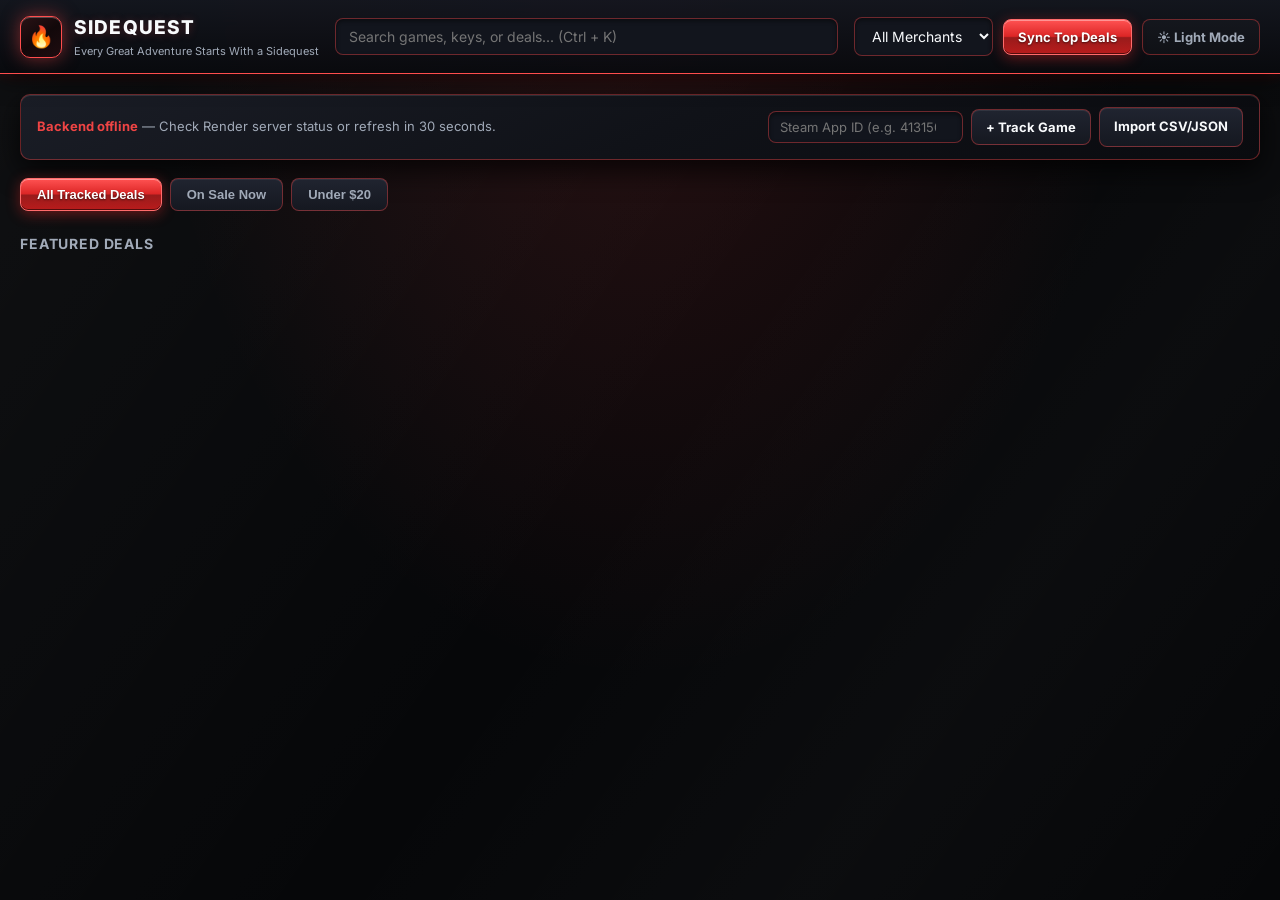
<file: index.html>
<!DOCTYPE html>
<html lang="en">
<head>
  <meta charset="UTF-8" />
  <meta name="viewport" content="width=device-width, initial-scale=1.0" />
  <title>SIDEQUEST — PC Game Key &amp; Deal Tracker</title>
   <link rel="preconnect" href="https://fonts.googleapis.com">
  <link href="https://fonts.googleapis.com/css2?family=Inter:wght@400;500;600;700;800&display=swap" rel="stylesheet">
  <link rel="stylesheet" href="styles.css?v=4" />

</head>

  <body>
<header class="top-nav">
  <div class="nav-inner">
    <a class="brand" href="#" onclick="location.reload()">
      <span class="campfire-badge" aria-hidden="true">🔥</span>
      <div>
        <div class="brand-name">SIDEQUEST</div>
        <div class="brand-sub">Every Great Adventure Starts With a Sidequest</div>
      </div>
    </a>

    <div class="search-wrap">
      <input type="text" id="searchInput" placeholder="Search games, keys, or deals... (Ctrl + K)" oninput="renderStorefront()" />
    </div>

    <div class="nav-actions">
      <select id="sellerFilter" onchange="renderStorefront()">
        <option value="all">All Merchants</option>
        <option value="Official Store">Official Stores</option>
        <option value="Key Reseller">Key Resellers</option>
      </select>
      <button class="btn btn-primary" onclick="syncDiscover()">Sync Top Deals</button>
      <button class="btn btn-ghost" id="themeToggleBtn" onclick="toggleRealmTheme()">☀️ Light Mode</button>
    </div>
  </div>
</header>

<main class="container">
  <div class="status-bar">
    <span id="statusText">Connecting to Sidequest deal engine...</span>
    <div class="quick-tools">
      <input type="number" id="appIdInput" placeholder="Steam App ID (e.g. 413150)" />
      <button class="btn btn-secondary" onclick="trackGame()">+ Track Game</button>
      <label class="btn btn-secondary upload-label">
        Import CSV/JSON
        <input type="file" accept=".csv,.json" onchange="uploadResellerFeed(event)" hidden />
      </label>
    </div>
  </div>

  <div class="filter-tabs">
    <button class="tab-btn active" onclick="setTab('all', this)">All Tracked Deals</button>
    <button class="tab-btn" onclick="setTab('sale', this)">On Sale Now</button>
    <button class="tab-btn" onclick="setTab('under20', this)">Under $20</button>
  </div>

  <section id="heroContainer"></section>

  <h2 class="section-heading" id="sectionHeading">FEATURED DEALS</h2>
  <section id="dealsContainer" class="deals-grid"></section>
</main>

<div class="modal-backdrop" id="dealModal" onclick="closeModalOnBackdrop(event)">
  <div class="modal-card">
    <button class="modal-close" onclick="closeModal()">✕</button>
    <div id="modalBody"></div>
  </div>
</div>
<script src="app.js?v=4"></script>
</body>
</html>
</file>
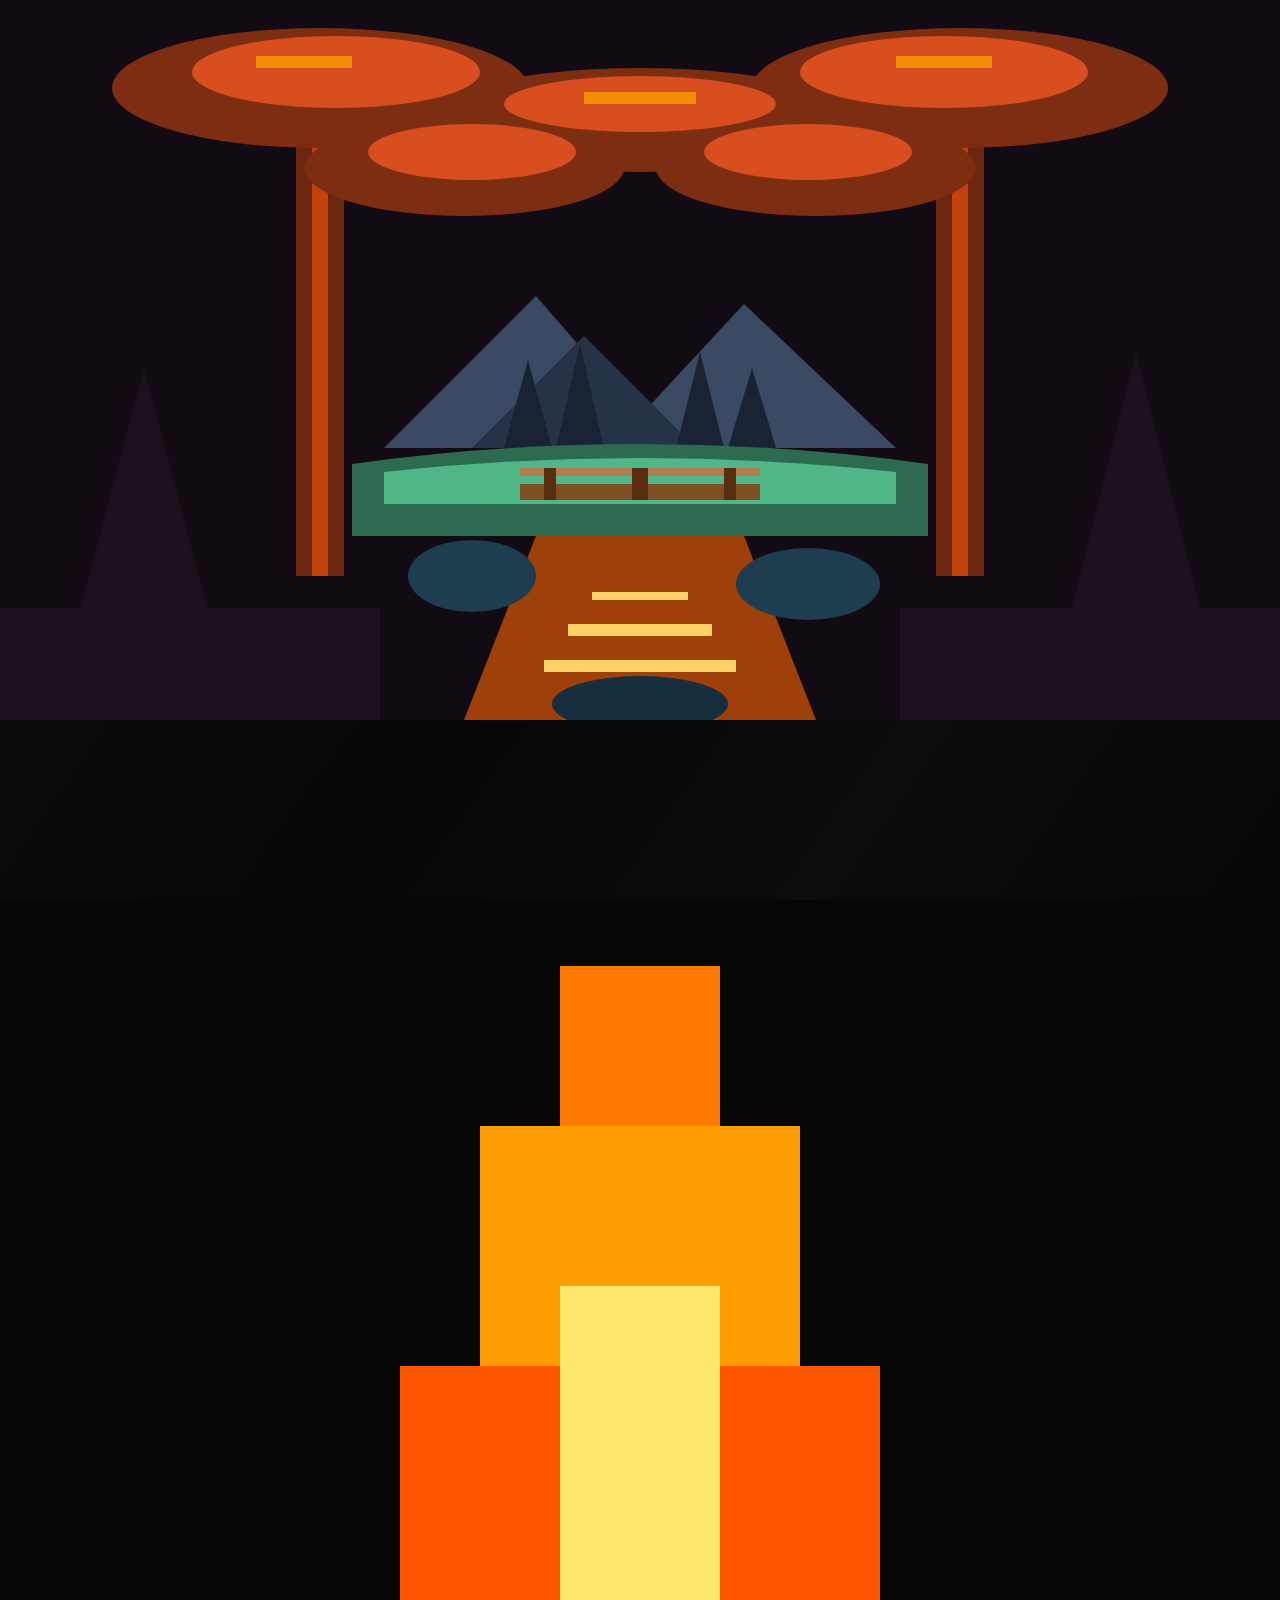
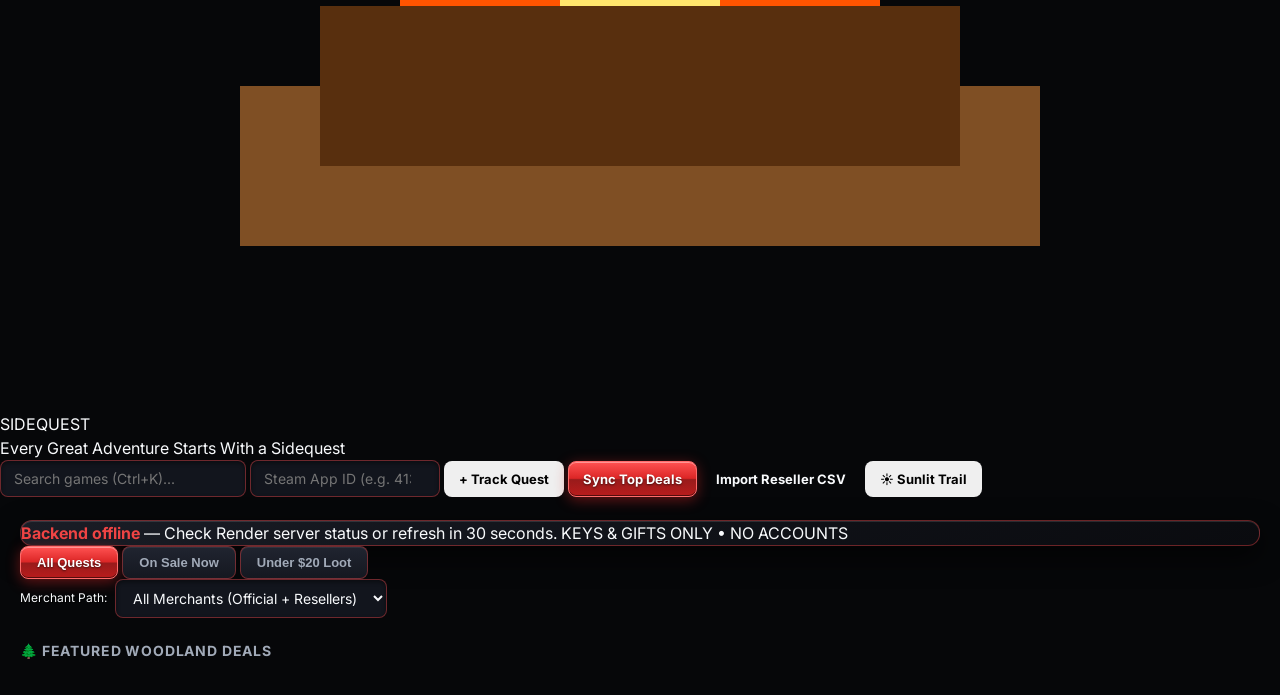
<file: sidequest_v9.html>
<!DOCTYPE html>
<html lang="en">
<head>
  <meta charset="UTF-8" />
  <meta name="viewport" content="width=device-width, initial-scale=1.0" />
  <title>SIDEQUEST — Every Great Adventure Starts With a Sidequest</title>
  <link rel="preconnect" href="https://fonts.googleapis.com">
  <link href="https://fonts.googleapis.com/css2?family=Press+Start+2P&family=VT323&family=Inter:wght@400;600;700;800&display=swap" rel="stylesheet">
  <link rel="stylesheet" href="styles.css" />
</head>
<body>

<div class="world-backdrop">
  <svg viewBox="0 0 320 180" preserveAspectRatio="xMidYMid slice" xmlns="http://w3.org">


    <!-- Deep Twilight Forest Shadow Base -->
    <rect width="320" height="180" fill="#120b14"/>

    <!-- Glowing Sunset Opening -->
    <circle cx="160" cy="86" r="56" fill="url(#sunsetPortal)"/>

    <!-- Distant Misty Mountain Ridges & Pines -->
    <polygon points="96,112 134,74 160,104 186,76 224,112" fill="#3a4a63"/>
    <polygon points="118,112 146,84 174,112" fill="#263347"/>
    <g fill="#192333">
      <polygon points="126,112 132,90 138,112"/>
      <polygon points="139,112 145,86 151,112"/>
      <polygon points="169,112 175,88 181,112"/>
      <polygon points="182,112 188,92 194,112"/>
    </g>

    <!-- Emerald Meadow Bank -->
    <path d="M88,116 Q160,106 232,116 L232,134 L88,134 Z" fill="#2d6a4f"/>
    <path d="M96,118 Q160,111 224,118 L224,126 L96,126 Z" fill="#52b788"/>

    <!-- Wooden Footbridge -->
    <rect x="130" y="121" width="60" height="4" fill="#7f4f24"/>
    <rect x="130" y="117" width="60" height="2" fill="#b07d4f"/>
    <rect x="136" y="117" width="3" height="8" fill="#582f0e"/>
    <rect x="158" y="117" width="4" height="8" fill="#582f0e"/>
    <rect x="181" y="117" width="3" height="8" fill="#582f0e"/>

    <!-- Reflecting Stream & River Boulders -->
    <path d="M82,134 L238,134 L270,180 L50,180 Z" fill="url(#streamWater)"/>
    <path d="M134,134 L186,134 L204,180 L116,180 Z" fill="#e85d04" opacity="0.65"/>
    <g fill="#ffd166">
      <rect x="148" y="148" width="24" height="2"/>
      <rect x="142" y="156" width="36" height="3"/>
      <rect x="136" y="165" width="48" height="3"/>
      <rect x="144" y="173" width="32" height="2"/>
    </g>
    <ellipse cx="118" cy="144" rx="16" ry="9" fill="#1e3d4f"/>
    <ellipse cx="202" cy="146" rx="18" ry="9" fill="#1e3d4f"/>
    <ellipse cx="160" cy="176" rx="22" ry="7" fill="#162e3d"/>

    <!-- Framing Autumn Tree Trunks -->
    <rect x="74" y="8" width="12" height="136" fill="#6b2710"/>
    <rect x="78" y="8" width="4" height="136" fill="#c2410c"/>
    <rect x="234" y="8" width="12" height="136" fill="#6b2710"/>
    <rect x="238" y="8" width="4" height="136" fill="#c2410c"/>

    <!-- Outer Woodland Silhouettes -->
    <g fill="#1c111d">
      <polygon points="18,160 36,92 54,160"/>
      <polygon points="266,160 284,88 302,160"/>
      <rect x="0" y="152" width="95" height="28"/>
      <rect x="225" y="152" width="95" height="28"/>
    </g>

    <!-- Layered Autumn Foliage Canopy Arch -->
    <g fill="#7c2d12">
      <ellipse cx="80" cy="22" rx="52" ry="15"/>
      <ellipse cx="240" cy="22" rx="52" ry="15"/>
      <ellipse cx="116" cy="42" rx="40" ry="12"/>
      <ellipse cx="204" cy="42" rx="40" ry="12"/>
      <ellipse cx="160" cy="30" rx="54" ry="13"/>
    </g>
    <g fill="#d94e1f">
      <ellipse cx="84" cy="18" rx="36" ry="9"/>
      <ellipse cx="236" cy="18" rx="36" ry="9"/>
      <ellipse cx="118" cy="38" rx="26" ry="7"/>
      <ellipse cx="202" cy="38" rx="26" ry="7"/>
      <ellipse cx="160" cy="26" rx="34" ry="7"/>
    </g>
    <g fill="#f48c06">
      <rect x="64" y="14" width="24" height="3"/>
      <rect x="224" y="14" width="24" height="3"/>
      <rect x="146" y="23" width="28" height="3"/>
    </g>
  </svg>
</div>



<header class="campfire-header">
  <div class="nav-bar">
    <div class="brand-cluster">
      <svg class="campfire-icon" viewBox="0 0 16 16" xmlns="http://w3.org">
        <rect x="3" y="12" width="10" height="2" fill="#7f4f24"/>
        <rect x="4" y="11" width="8" height="2" fill="#582f0e"/>
        <g class="flame-anim">
          <rect x="7" y="3" width="2" height="2" fill="#ff7b00"/>
          <rect x="6" y="5" width="4" height="3" fill="#ff9e00"/>
          <rect x="5" y="8" width="6" height="3" fill="#ff5400"/>
          <rect x="7" y="7" width="2" height="4" fill="#ffe66d"/>
        </g>
      </svg>
      <div class="brand-title">SIDE<span>QUEST</span></div>
      <div class="slogan-badge">Every Great Adventure Starts With a Sidequest</div>
    </div>

    <div class="nav-controls">
      <input type="text" id="searchInput" placeholder="Search games (Ctrl+K)..." oninput="renderStorefront()" />
      <input type="number" id="appIdInput" placeholder="Steam App ID (e.g. 413150)" style="width: 190px;" />
      <button class="btn-pixel" onclick="trackGame()">+ Track Quest</button>
      <button class="btn-pixel btn-ember" onclick="syncDiscover()">Sync Top Deals</button>
      <label class="btn-pixel" style="cursor:pointer;">
        Import Reseller CSV
        <input type="file" id="feedUpload" accept=".csv,.json" style="display:none;" onchange="uploadResellerFeed(event)" />
      </label>
      <button class="btn-pixel" onclick="toggleRealmTheme()" id="themeToggleBtn">☀ Sunlit Trail</button>
    </div>
  </div>
</header>

<div class="container">
  <div class="status-scroll carved-stone">
    <span id="statusText">Scouting woodland merchants for active Steam keys &amp; gifts...</span>
    <span class="policy-pill">KEYS &amp; GIFTS ONLY • NO ACCOUNTS</span>
  </div>

  <div class="filter-bar">
    <div class="tab-group">
      <button class="tab-btn active" onclick="setTab('all', this)">All Quests</button>
      <button class="tab-btn" onclick="setTab('sale', this)">On Sale Now</button>
      <button class="tab-btn" onclick="setTab('under20', this)">Under $20 Loot</button>
    </div>

    <div style="display:flex; gap:8px; align-items:center;">
      <span style="font-size:12px; color:var(--text-light); text-shadow:1px 1px 0 #000;">Merchant Path:</span>
      <select id="sellerFilter" onchange="renderStorefront()">
        <option value="all">All Merchants (Official + Resellers)</option>
        <option value="Official Store">Official Stores Only</option>
        <option value="Key Reseller">Key Resellers Only</option>
      </select>
    </div>
  </div>

  <div id="heroContainer"></div>
  <div class="section-heading" id="sectionHeading">🌲 FEATURED WOODLAND DEALS</div>
  <div id="dealsContainer"></div>
</div>

<div class="modal-backdrop" id="dealModal" onclick="closeModalOnBackdrop(event)">
  <div class="modal-panel carved-stone">
    <button class="modal-close" onclick="closeModal()">X CLOSE</button>
    <div id="modalBody"></div>
  </div>
</div>

<script src="app.js"></script>
</body>
</html>
</file>
<file: styles.css>
:root {
  --bg-page: #060709;
  --bg-surface: linear-gradient(155deg, #1a1d26 0%, #101218 52%, #0a0b0f 100%);
  --bg-surface-solid: #111319;
  --bg-surface-hover: linear-gradient(155deg, #232734 0%, #151821 55%, #0e1016 100%);
  --bg-elevated: linear-gradient(180deg, #202430 0%, #151820 100%);
  --border-subtle: rgba(239, 68, 68, 0.42);
  --border-bright: #ff4d4d;
  --chrome-red: linear-gradient(180deg, #ff5252 0%, #dc2626 48%, #991b1b 52%, #b91c1c 100%);
  --chrome-red-hover: linear-gradient(180deg, #ff7070 0%, #ef4444 48%, #b91c1c 52%, #dc2626 100%);
  --chrome-highlight: inset 0 1px 0 rgba(255, 255, 255, 0.38), inset 0 -1px 0 rgba(0, 0, 0, 0.55);
  --text-primary: #f8fafc;
  --text-secondary: #a1aab8;
  --accent-ember: #dc2626;
  --accent-ember-hover: #ef4444;
  --accent-green: #22c55e;
  --discount-bg: linear-gradient(180deg, #dc2626 0%, #7f1d1d 100%);
  --discount-text: #ffffff;
  --gold-accent: #fbbf24;
  --shadow-card: 0 10px 28px rgba(0, 0, 0, 0.75), inset 0 1px 0 rgba(255, 255, 255, 0.12);
  --glow-red: 0 0 22px rgba(239, 68, 68, 0.35);
}

body.daylight-theme {
  --bg-page: #faf6ee;
  --bg-surface: linear-gradient(155deg, #fffdf9 0%, #f5efe2 100%);
  --bg-surface-solid: #fffdf9;
  --bg-surface-hover: linear-gradient(155deg, #ffffff 0%, #f0f7ff 100%);
  --bg-elevated: linear-gradient(180deg, #ffffff 0%, #edf4fc 100%);
  --border-subtle: rgba(56, 189, 248, 0.55);
  --border-bright: #0284c7;
  --chrome-red: linear-gradient(180deg, #7dd3fc 0%, #0ea5e9 48%, #0369a1 52%, #0284c7 100%);
  --chrome-red-hover: linear-gradient(180deg, #bae6fd 0%, #38bdf8 48%, #0284c7 52%, #0ea5e9 100%);
  --chrome-highlight: inset 0 1px 0 rgba(255, 255, 255, 0.75), inset 0 -1px 0 rgba(3, 105, 161, 0.35);
  --text-primary: #0f172a;
  --text-secondary: #475569;
  --accent-ember: #0284c7;
  --accent-ember-hover: #0ea5e9;
  --discount-bg: linear-gradient(180deg, #0ea5e9 0%, #0369a1 100%);
  --discount-text: #ffffff;
  --shadow-card: 0 8px 24px rgba(14, 165, 233, 0.12), inset 0 1px 0 rgba(255, 255, 255, 0.95);
  --glow-red: 0 0 20px rgba(56, 189, 248, 0.35);
  background-image:
    radial-gradient(ellipse at 50% -10%, rgba(56, 189, 248, 0.18) 0%, transparent 55%),
    linear-gradient(125deg, rgba(255, 255, 255, 0.65) 0%, rgba(250, 246, 238, 0.2) 50%, rgba(224, 242, 254, 0.35) 100%);
}

body.daylight-theme .campfire-badge {
  background: linear-gradient(145deg, #f0f9ff 0%, #bae6fd 50%, #e0f2fe 100%);
  box-shadow: 0 0 16px rgba(14, 165, 233, 0.4), inset 0 1px 0 rgba(255, 255, 255, 0.9);
}

body.daylight-theme .top-nav {
  background: linear-gradient(180deg, rgba(255, 253, 249, 0.95) 0%, rgba(245, 239, 226, 0.95) 100%);
  box-shadow: 0 4px 20px rgba(14, 165, 233, 0.14);
}

* {
  box-sizing: border-box;
  margin: 0;
  padding: 0;
}

body {
  font-family: 'Inter', -apple-system, BlinkMacSystemFont, sans-serif;
  background-color: var(--bg-page);
  background-image:
    radial-gradient(ellipse at 50% -10%, rgba(239, 68, 68, 0.16) 0%, transparent 55%),
    linear-gradient(125deg, rgba(255, 255, 255, 0.04) 0%, rgba(255, 255, 255, 0.01) 35%, transparent 50%, rgba(255, 255, 255, 0.025) 75%, transparent 100%);
  background-attachment: fixed;
  color: var(--text-primary);
  line-height: 1.5;
  min-height: 100vh;
}

.top-nav {
  position: sticky;
  top: 0;
  z-index: 40;
  background: linear-gradient(180deg, rgba(20, 23, 31, 0.95) 0%, rgba(9, 10, 14, 0.95) 100%);
  backdrop-filter: blur(14px);
  border-bottom: 1px solid var(--border-bright);
  box-shadow: 0 4px 24px rgba(0, 0, 0, 0.7), 0 1px 12px rgba(220, 38, 38, 0.22);
}

body.daylight-theme .top-nav {
  background: rgba(255, 255, 255, 0.94);
}

.nav-inner {
  max-width: 1280px;
  margin: 0 auto;
  padding: 14px 20px;
  display: flex;
  flex-wrap: wrap;
  align-items: center;
  gap: 16px;
}

.brand {
  display: flex;
  align-items: center;
  gap: 12px;
  text-decoration: none;
  color: var(--text-primary);
}

.campfire-badge {
  width: 42px;
  height: 42px;
  border-radius: 10px;
  background: linear-gradient(145deg, #2a1215 0%, #12080a 50%, #1f0d10 100%);
  border: 1px solid var(--border-bright);
  display: flex;
  align-items: center;
  justify-content: center;
  font-size: 21px;
  box-shadow: 0 0 18px rgba(239, 68, 68, 0.5), inset 0 1px 0 rgba(255, 255, 255, 0.25);
}

.brand-name {
  font-size: 19px;
  font-weight: 800;
  letter-spacing: 0.06em;
  text-shadow: 0 1px 8px rgba(239, 68, 68, 0.25);
}

.brand-sub {
  font-size: 11px;
  color: var(--text-secondary);
}

.search-wrap {
  flex: 1;
  min-width: 220px;
}

input, select {
  background: #12151d;
  color: var(--text-primary);
  border: 1px solid var(--border-subtle);
  border-radius: 8px;
  padding: 9px 13px;
  font-size: 14px;
  font-family: inherit;
  outline: none;
  box-shadow: inset 0 2px 4px rgba(0, 0, 0, 0.45);
  transition: border-color 0.15s ease, box-shadow 0.15s ease;
}

body.daylight-theme input,
body.daylight-theme select {
  background: #ffffff;
  box-shadow: none;
}

.search-wrap input {
  width: 100%;
}

input:focus, select:focus {
  border-color: var(--border-bright);
  box-shadow: 0 0 0 3px rgba(239, 68, 68, 0.22), inset 0 1px 2px rgba(0, 0, 0, 0.4);
}

.nav-actions {
  display: flex;
  align-items: center;
  gap: 10px;
  flex-wrap: wrap;
}

.btn, .btn-pixel {
  border: 1px solid transparent;
  border-radius: 8px;
  padding: 9px 14px;
  font-size: 13px;
  font-weight: 700;
  font-family: inherit;
  cursor: pointer;
  transition: transform 0.1s ease, background 0.15s ease, border-color 0.15s ease, box-shadow 0.15s ease;
  display: inline-flex;
  align-items: center;
  gap: 6px;
}

.btn:active, .btn-pixel:active {
  transform: scale(0.98);
}

.btn-primary, .btn-ember {
  background: var(--chrome-red);
  border-color: #ff6b6b;
  color: #ffffff;
  text-shadow: 0 1px 2px rgba(0, 0, 0, 0.55);
  box-shadow: 0 3px 14px rgba(220, 38, 38, 0.45), var(--chrome-highlight);
}

.btn-primary:hover, .btn-ember:hover {
  background: var(--chrome-red-hover);
  box-shadow: 0 4px 20px rgba(239, 68, 68, 0.65), var(--chrome-highlight);
}

.btn-secondary {
  background: var(--bg-elevated);
  color: var(--text-primary);
  border-color: var(--border-subtle);
  box-shadow: inset 0 1px 0 rgba(255, 255, 255, 0.08);
}

.btn-secondary:hover {
  border-color: var(--border-bright);
  box-shadow: var(--glow-red), inset 0 1px 0 rgba(255, 255, 255, 0.15);
}

.btn-ghost {
  background: rgba(255, 255, 255, 0.02);
  color: var(--text-secondary);
  border-color: var(--border-subtle);
}

.btn-ghost:hover {
  color: var(--text-primary);
  border-color: var(--border-bright);
  background: rgba(239, 68, 68, 0.1);
}

.container {
  max-width: 1280px;
  margin: 0 auto;
  padding: 20px;
}

.status-bar {
  background: var(--bg-surface);
  border: 1px solid var(--border-subtle);
  border-radius: 10px;
  padding: 12px 16px;
  margin-bottom: 18px;
  display: flex;
  flex-wrap: wrap;
  justify-content: space-between;
  align-items: center;
  gap: 12px;
  font-size: 13px;
  color: var(--text-secondary);
  box-shadow: var(--shadow-card);
}

.quick-tools {
  display: flex;
  flex-wrap: wrap;
  gap: 8px;
  align-items: center;
}

.quick-tools input {
  width: 195px;
  padding: 7px 11px;
  font-size: 13px;
}

.filter-tabs {
  display: flex;
  gap: 8px;
  margin-bottom: 20px;
}

.tab-btn {
  background: var(--bg-elevated);
  color: var(--text-secondary);
  border: 1px solid var(--border-subtle);
  border-radius: 8px;
  padding: 8px 16px;
  font-size: 13px;
  font-weight: 700;
  cursor: pointer;
  box-shadow: inset 0 1px 0 rgba(255, 255, 255, 0.07);
  transition: all 0.15s ease;
}

.tab-btn:hover {
  border-color: var(--border-bright);
  color: var(--text-primary);
}

.tab-btn.active {
  background: var(--chrome-red);
  color: #ffffff;
  border-color: #ff6b6b;
  text-shadow: 0 1px 2px rgba(0, 0, 0, 0.55);
  box-shadow: 0 3px 14px rgba(220, 38, 38, 0.45), var(--chrome-highlight);
}
.section-heading {
  font-size: 14px;
  font-weight: 700;
  letter-spacing: 0.06em;
  text-transform: uppercase;
  color: var(--text-secondary);
  margin: 22px 0 14px;
}

.carved-stone {
  background: var(--bg-surface);
  border: 1px solid var(--border-subtle);
  border-radius: 12px;
  box-shadow: var(--shadow-card);
  transition: transform 0.15s ease, border-color 0.15s ease, background 0.15s ease, box-shadow 0.15s ease;
}

.carved-stone:hover {
  transform: translateY(-2px);
  border-color: var(--border-bright);
  background: var(--bg-surface-hover);
  box-shadow: var(--shadow-card), var(--glow-red);
}

.hero-spotlight {
  display: grid;
  grid-template-columns: 1.15fr 1fr;
  overflow: hidden;
  cursor: pointer;
}

@media (max-width: 820px) {
  .hero-spotlight {
    grid-template-columns: 1fr;
  }
}

.hero-img-wrap {
  position: relative;
  background: #000;
}

.hero-img-wrap img {
  width: 100%;
  height: 100%;
  object-fit: cover;
  display: block;
}

.quest-ribbon {
  position: absolute;
  top: 12px;
  left: 12px;
  background: var(--chrome-red);
  border: 1px solid #ff6b6b;
  color: #fff;
  text-shadow: 0 1px 2px rgba(0, 0, 0, 0.55);
  font-size: 11px;
  font-weight: 700;
  padding: 4px 10px;
  border-radius: 6px;
  letter-spacing: 0.04em;
  box-shadow: 0 2px 10px rgba(0, 0, 0, 0.55), var(--chrome-highlight);
}

.hero-info {
  padding: 22px;
  display: flex;
  flex-direction: column;
  justify-content: space-between;
  gap: 16px;
}

.hero-title {
  font-size: 24px;
  font-weight: 800;
  margin-bottom: 10px;
}

.deals-grid {
  display: grid;
  grid-template-columns: repeat(auto-fill, minmax(280px, 1fr));
  gap: 18px;
}

.game-card {
  overflow: hidden;
  display: flex;
  flex-direction: column;
  cursor: pointer;
}

.game-card img {
  width: 100%;
  aspect-ratio: 460 / 215;
  object-fit: cover;
  display: block;
  border-bottom: 1px solid var(--border-subtle);
}

.card-content {
  padding: 15px;
  flex: 1;
  display: flex;
  flex-direction: column;
  justify-content: space-between;
  gap: 14px;
}

.card-title {
  font-size: 16px;
  font-weight: 700;
  margin-bottom: 8px;
}

.card-footer {
  display: flex;
  justify-content: space-between;
  align-items: center;
  padding-top: 10px;
  border-top: 1px solid rgba(239, 68, 68, 0.25);
}

.aks-list {
  display: flex;
  flex-direction: column;
  gap: 10px;
}

.aks-row {
  display: grid;
  grid-template-columns: 160px 1fr auto;
  align-items: center;
  gap: 16px;
  padding: 10px;
  cursor: pointer;
}

.aks-row img {
  width: 160px;
  border-radius: 8px;
  display: block;
}

.badge-row {
  display: flex;
  flex-wrap: wrap;
  gap: 6px;
  margin-bottom: 10px;
}

.pill {
  font-size: 11px;
  font-weight: 600;
  padding: 3px 8px;
  border-radius: 6px;
}

.pill-official {
  background: rgba(34, 197, 94, 0.16);
  color: #4ade80;
}

.pill-reseller {
  background: rgba(251, 191, 36, 0.16);
  color: #fbbf24;
}

.pill-format {
  background: #1a1e28;
  color: var(--text-secondary);
}

.pill-coupon {
  background: rgba(220, 38, 38, 0.18);
  color: #fca5a5;
  border: 1px dashed var(--border-bright);
}

.price-display {
  display: flex;
  align-items: center;
  gap: 12px;
}

.discount-badge {
  background: var(--chrome-red);
  border: 1px solid #ff6b6b;
  color: #ffffff;
  text-shadow: 0 1px 2px rgba(0, 0, 0, 0.55);
  font-size: 15px;
  font-weight: 800;
  padding: 5px 9px;
  border-radius: 6px;
  box-shadow: var(--chrome-highlight);
}

.strike-price {
  font-size: 12px;
  color: var(--text-secondary);
  text-decoration: line-through;
}

.final-price {
  font-size: 22px;
  font-weight: 800;
}

.modal-backdrop {
  position: fixed;
  inset: 0;
  background: rgba(4, 5, 8, 0.84);
  backdrop-filter: blur(5px);
  display: none;
  align-items: center;
  justify-content: center;
  padding: 20px;
  z-index: 100;
}

.modal-backdrop.open {
  display: flex;
}

.modal-card {
  background: var(--bg-surface-solid);
  border: 1px solid var(--border-bright);
  border-radius: 14px;
  max-width: 880px;
  width: 100%;
  max-height: 90vh;
  overflow-y: auto;
  padding: 24px;
  position: relative;
  box-shadow: 0 20px 50px rgba(0, 0, 0, 0.8), 0 0 25px rgba(239, 68, 68, 0.25);
}

.modal-close {
  position: absolute;
  top: 16px;
  right: 16px;
  background: var(--bg-elevated);
  color: var(--text-primary);
  border: 1px solid var(--border-subtle);
  border-radius: 8px;
  width: 32px;
  height: 32px;
  cursor: pointer;
}

.modal-close:hover {
  border-color: var(--border-bright);
}

.chart-box {
  background: var(--bg-page);
  border: 1px solid var(--border-subtle);
  border-radius: 10px;
  padding: 14px;
  margin: 14px 0;
}

.chart-header {
  display: flex;
  justify-content: space-between;
  align-items: center;
  margin-bottom: 8px;
}

.chart-tooltip {
  font-size: 12px;
  color: var(--text-secondary);
}

.offer-table {
  width: 100%;
  border-collapse: collapse;
  margin: 12px 0 18px;
  font-size: 13px;
}

.offer-table th {
  text-align: left;
  padding: 10px;
  color: var(--text-secondary);
  border-bottom: 1px solid var(--border-subtle);
}

.offer-table td {
  padding: 10px;
  border-bottom: 1px solid rgba(239, 68, 68, 0.2);
}

.store-link {
  background: var(--chrome-red);
  border: 1px solid #ff6b6b;
  color: #fff;
  text-shadow: 0 1px 2px rgba(0, 0, 0, 0.55);
  text-decoration: none;
  padding: 6px 12px;
  border-radius: 6px;
  font-weight: 700;
  font-size: 12px;
  display: inline-block;
  box-shadow: var(--chrome-highlight);
}

.store-link:hover {
  background: var(--chrome-red-hover);
}

.copy-code-btn {
  background: var(--bg-elevated);
  color: var(--text-primary);
  border: 1px solid var(--border-subtle);
  border-radius: 5px;
  padding: 2px 7px;
  font-size: 11px;
  margin-left: 5px;
  cursor: pointer;
}

.copy-code-btn:hover {
  border-color: var(--border-bright);
}

.voucher-form {
  display: flex;
  flex-wrap: wrap;
  align-items: center;
  gap: 10px;
  background: var(--bg-page);
  padding: 14px;
  border-radius: 10px;
  border: 1px solid var(--border-subtle);
}
</file>
